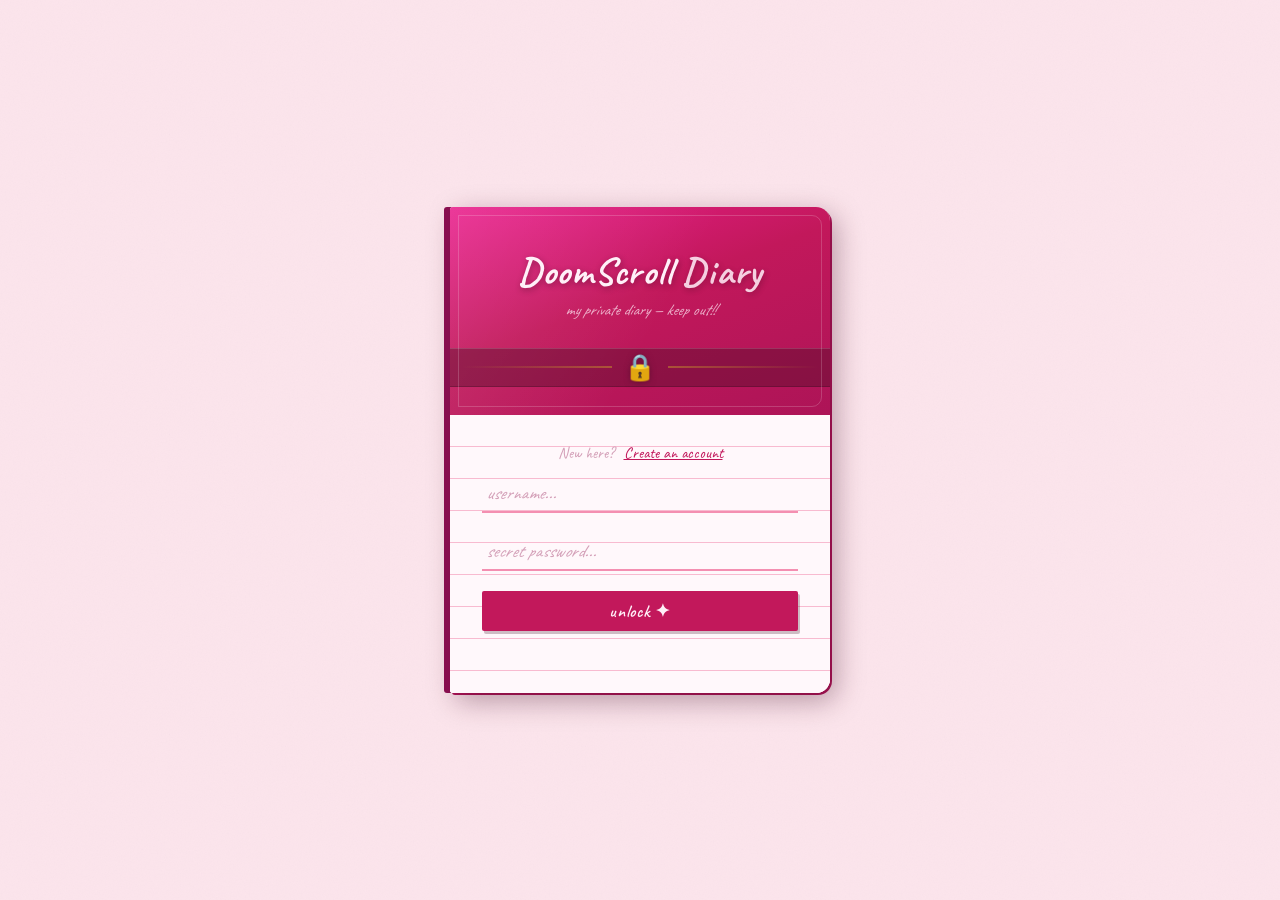
<file: frontend/html/index.html>
<!DOCTYPE html>
<html lang="en">
<head>
    <meta charset="UTF-8">
    <title>DoomScroll Diary</title>
    <link rel="stylesheet" href="../css/styles.css">
</head>
<body>

    <section id="login-section">
        <div class="login-card">

            <div class="diary-cover">
                <h1>DoomScroll <span style="opacity:0.85;">Diary</span></h1>
                <p class="subtitle">my private diary — keep out!!</p>
                <div class="diary-strap">
                    <span class="lock-icon">🔒</span>
                </div>
            </div>

            <div class="diary-pages">
                <!-- Toggle between login and register -->
                <div id="mode-toggle" style="text-align:center; margin-bottom:12px; font-family:'Caveat',cursive; font-size:1rem; color:#d4a0b8;">
                    <span id="toggle-text">New here?</span>
                    <a href="#" id="mode-link" style="color:#c2185b; margin-left:6px;">Create an account</a>
                </div>

                <form id="auth-form">
                    <!-- Register-only field -->
                    <input type="text" id="name-input" placeholder="full name..." style="display:none;" />
                    <input type="email" id="email-input" placeholder="email (optional)..." style="display:none;" />

                    <input type="text" id="username-input" placeholder="username..." required />
                    <input type="password" id="password-input" placeholder="secret password..." required />
                    <button type="submit" id="submit-btn">unlock ✦</button>
                </form>

                <p id="login-error" class="error-text"></p>
            </div>

        </div>
    </section>

    <script>
        const API = "/api";
        let isRegister = false;

        document.getElementById("mode-link").addEventListener("click", (e) => {
            e.preventDefault();
            isRegister = !isRegister;
            document.getElementById("name-input").style.display  = isRegister ? "block" : "none";
            document.getElementById("email-input").style.display = isRegister ? "block" : "none";
            document.getElementById("toggle-text").textContent   = isRegister ? "Already have an account?" : "New here?";
            document.getElementById("mode-link").textContent     = isRegister ? "Log in" : "Create an account";
            document.getElementById("submit-btn").textContent    = isRegister ? "sign up ✦" : "unlock ✦";
            document.getElementById("login-error").textContent   = "";
        });

        document.getElementById("auth-form").addEventListener("submit", async function(e) {
            e.preventDefault();

            const username = document.getElementById("username-input").value.trim();
            const password = document.getElementById("password-input").value.trim();
            const errorEl  = document.getElementById("login-error");
            if (!username || !password) return;

            const endpoint = isRegister ? `${API}/register` : `${API}/login`;
            const body     = isRegister
                ? {
                    username,
                    password,
                    name:  document.getElementById("name-input").value.trim() || username,
                    email: document.getElementById("email-input").value.trim() || undefined,
                  }
                : { username, password };

            try {
                const res  = await fetch(endpoint, {
                    method: "POST",
                    headers: { "Content-Type": "application/json" },
                    credentials: "include",          // send/receive the session cookie
                    body: JSON.stringify(body),
                });
                const data = await res.json();

                if (!res.ok) {
                    errorEl.textContent = data.error || "Something went wrong :(";
                    return;
                }

                // Store name for greeting in home.html
                sessionStorage.setItem("username", data.username);
                sessionStorage.setItem("name",     data.name);
                window.location.href = "/home";

            } catch (err) {
                errorEl.textContent = "Can't reach server — is backend.py running?";
            }
        });
    </script>

</body>
</html>
</file>
<file: frontend/css/styles.css>
/* === PALETTE ===
   body-bg:    #fce4ec  (light pink parchment)
   page:       #fff8fb  (cream-pink page)
   cover:      #c2185b  (deep diary pink)
   ink:        #3b0a1f  (dark wine ink)
   faded-ink:  #9c4f72
   ruled-line: #f8bbd0
   margin:     #f48fb1
   accent:     #c2185b
   gold:       #c8962a  (lock gold)
   error:      #b71c1c
*/
 
@import url('https://fonts.googleapis.com/css2?family=Caveat:wght@400;500;600;700&display=swap');
 
* {
    margin: 0;
    padding: 0;
    box-sizing: border-box;
}
 
body {
    font-family: 'Caveat', cursive;
    font-size: 1.15rem;
    background-color: #fce4ec;
    color: #3b0a1f;
    min-height: 100vh;
    background-image:
        url("data:image/svg+xml,%3Csvg xmlns='http://www.w3.org/2000/svg' width='300' height='300'%3E%3Cfilter id='n'%3E%3CfeTurbulence type='fractalNoise' baseFrequency='0.75' numOctaves='4' stitchTiles='stitch'/%3E%3CfeColorMatrix type='saturate' values='0'/%3E%3C/filter%3E%3Crect width='300' height='300' filter='url(%23n)' opacity='0.04'/%3E%3C/svg%3E");
}
 
.hidden { display: none !important; }
.accent { color: #c2185b; }
.error-text { color: #b71c1c; font-size: 1rem; margin-top: 8px; min-height: 1.4em; }
 
/* ── LOGIN — DIARY COVER ─────────────────────────────── */
#login-section {
    display: flex;
    align-items: center;
    justify-content: center;
    min-height: 100vh;
}
 
.login-card {
    width: 100%;
    max-width: 380px;
    border-radius: 3px 14px 14px 3px;
    overflow: hidden;
    box-shadow:
        -6px 0 0 #880e4f,
        6px 8px 28px rgba(59,10,31,0.35),
        2px 2px 0 #ad1457;
    position: relative;
}
 
.diary-cover {
    background: linear-gradient(160deg, #e91e8c 0%, #c2185b 45%, #ad1457 100%);
    padding: 40px 36px 28px;
    text-align: center;
    position: relative;
}
 
.diary-cover::before {
    content: '';
    position: absolute;
    inset: 0;
    background: linear-gradient(120deg, rgba(255,255,255,0.12) 0%, transparent 55%);
    pointer-events: none;
}
 
.diary-cover::after {
    content: '';
    position: absolute;
    inset: 8px;
    border: 1px solid rgba(255,255,255,0.18);
    border-radius: 0 10px 10px 0;
    pointer-events: none;
}
 
.diary-cover h1 {
    font-size: 2.4rem;
    font-weight: 700;
    color: #fff0f8;
    text-shadow: 1px 2px 6px rgba(59,10,31,0.4);
    letter-spacing: 0.02em;
    margin-bottom: 4px;
    position: relative;
}
 
.diary-cover .subtitle {
    color: rgba(255,240,248,0.7);
    font-size: 1rem;
    font-style: italic;
    margin-bottom: 28px;
    position: relative;
}
 
.diary-strap {
    position: relative;
    display: flex;
    align-items: center;
    justify-content: center;
    margin: 0 -36px;
    padding: 6px 0;
    background: rgba(59, 10, 31, 0.35);
    border-top: 1px solid rgba(255,255,255,0.15);
    border-bottom: 1px solid rgba(59,10,31,0.3);
}
 
.diary-strap::before,
.diary-strap::after {
    content: '';
    flex: 1;
    height: 2px;
    background: linear-gradient(to right, transparent, rgba(200,150,42,0.5));
    margin: 0 12px;
}
 
.diary-strap::after {
    background: linear-gradient(to left, transparent, rgba(200,150,42,0.5));
}
 
.lock-icon {
    font-size: 1.6rem;
    line-height: 1;
    filter: drop-shadow(0 1px 3px rgba(59,10,31,0.5));
}
 
.diary-pages {
    background-color: #fff8fb;
    padding: 28px 32px 32px;
    background-image: repeating-linear-gradient(
        #fff8fb,
        #fff8fb 31px,
        #f8bbd0 31px,
        #f8bbd0 32px
    );
}
 
.diary-pages form {
    display: flex;
    flex-direction: column;
    gap: 20px;
}
 
/* ── INPUTS ─────────────────────────────────────────── */
input[type="text"],
input[type="password"],
input[type="number"],
input[type="email"],
textarea {
    background: transparent;
    border: none;
    border-bottom: 2px solid #f48fb1;
    border-radius: 0;
    color: #3b0a1f;
    font-family: 'Caveat', cursive;
    font-size: 1.15rem;
    padding: 6px 4px;
    width: 100%;
    outline: none;
    transition: border-color 0.2s;
}
 
input::placeholder, textarea::placeholder {
    color: #d4a0b8;
    font-style: italic;
}
 
input:focus, textarea:focus {
    border-bottom-color: #c2185b;
}
 
textarea {
    resize: vertical;
    min-height: 110px;
    line-height: 2;
    border: 1px solid #f48fb1;
    border-radius: 2px;
    padding: 8px;
    background-image: repeating-linear-gradient(
        transparent,
        transparent 31px,
        #f8bbd0 31px,
        #f8bbd0 32px
    );
    background-attachment: local;
}
 
/* ── BUTTONS ────────────────────────────────────────── */
button {
    background-color: #c2185b;
    border: none;
    border-radius: 2px;
    color: #fff0f8;
    cursor: pointer;
    font-family: 'Caveat', cursive;
    font-size: 1.1rem;
    font-weight: 600;
    padding: 9px 24px;
    letter-spacing: 0.04em;
    transition: background-color 0.15s, transform 0.1s;
    box-shadow: 2px 3px 0 rgba(59, 10, 31, 0.25);
}
 
button:hover { background-color: #e91e8c; }
button:active { transform: translate(1px, 1px); box-shadow: 1px 1px 0 rgba(59,10,31,0.25); }
 
/* ── HEADER ─────────────────────────────────────────── */
header {
    background: linear-gradient(to bottom, #fce4ec, #fad4e4);
    border-bottom: 2px solid #f48fb1;
    display: flex;
    align-items: center;
    justify-content: space-between;
    padding: 14px 28px;
    position: sticky;
    top: 0;
    z-index: 100;
    box-shadow: 0 2px 8px rgba(59, 10, 31, 0.08);
}
 
.logo {
    font-size: 1.5rem;
    font-weight: 700;
}
 
nav { display: flex; gap: 6px; }
 
.nav-btn {
    background: transparent;
    border: 1px dashed #f48fb1;
    border-radius: 2px;
    color: #9c4f72;
    font-family: 'Caveat', cursive;
    font-size: 1rem;
    font-weight: 500;
    padding: 5px 16px;
    transition: all 0.15s;
}
 
.nav-btn:hover {
    background-color: #fce4ec;
    border-style: solid;
    color: #3b0a1f;
    box-shadow: none;
}
 
.nav-btn.active {
    background-color: #c2185b;
    border: 1px solid #c2185b;
    color: #fff0f8;
    font-weight: 600;
    box-shadow: 2px 2px 0 rgba(59, 10, 31, 0.2);
}
 
.nav-btn:active { transform: scale(0.97); }
 
#logout-btn {
    background: transparent;
    border: 1px dashed #f48fb1;
    color: #9c4f72;
    font-family: 'Caveat', cursive;
    font-size: 1rem;
    font-weight: 500;
    padding: 5px 16px;
    box-shadow: none;
    transition: all 0.15s;
}
 
#logout-btn:hover {
    background-color: #fce4ec;
    border-color: #b71c1c;
    border-style: solid;
    color: #b71c1c;
    box-shadow: none;
}
 
/* ── MAIN ────────────────────────────────────────────── */
main {
    max-width: 680px;
    margin: 36px auto;
    padding: 0 20px;
}
 
.view h2 {
    font-size: 1.9rem;
    font-weight: 700;
    margin-bottom: 20px;
    color: #3b0a1f;
    padding-bottom: 6px;
    border-image: linear-gradient(to right, #c2185b, #f48fb1 60%, transparent) 1;
    border-bottom: 2px solid;
}
 
/* ── CARD ────────────────────────────────────────────── */
.card {
    background-color: #fff8fb;
    border: 1px solid #f48fb1;
    border-radius: 1px;
    padding: 24px 24px 24px 56px;
    margin-bottom: 20px;
    position: relative;
    box-shadow: 3px 4px 12px rgba(59, 10, 31, 0.1), 1px 1px 0 #fad4e4;
    background-image:
        linear-gradient(to right, transparent 42px, #f48fb1 42px, #f48fb1 44px, transparent 44px),
        repeating-linear-gradient(
            #fff8fb,
            #fff8fb 31px,
            #f8bbd0 31px,
            #f8bbd0 32px
        );
}
 
.card:hover { box-shadow: 4px 5px 14px rgba(59, 10, 31, 0.14), 1px 1px 0 #fad4e4; }
 
.card h3 {
    margin-bottom: 14px;
    font-size: 1rem;
    font-weight: 600;
    color: #9c4f72;
    text-transform: uppercase;
    letter-spacing: 0.06em;
}
 
/* ── STREAK ──────────────────────────────────────────── */
.streak-card {
    text-align: center;
    padding: 40px 32px;
}
 
.streak-number {
    font-size: 6rem;
    font-weight: 700;
    color: #c2185b;
    line-height: 1;
    letter-spacing: -0.02em;
}
 
.streak-label {
    color: #9c4f72;
    font-size: 1.2rem;
    font-style: italic;
    margin-top: 4px;
}
 
/* ── GOALS ───────────────────────────────────────────── */
#goals-list {
    list-style: none;
    margin-bottom: 18px;
}
 
#goals-list li {
    display: flex;
    align-items: center;
    gap: 12px;
    padding: 8px 0;
    border-bottom: 1px solid #f8bbd0;
    font-size: 1.1rem;
}
 
#goals-list li:last-child { border-bottom: none; }
 
#goals-list li input[type="checkbox"] {
    accent-color: #c2185b;
    width: 16px;
    height: 16px;
    flex-shrink: 0;
    cursor: pointer;
}
 
#goals-list li.done { opacity: 0.55; }
#goals-list li.done span { text-decoration: line-through; color: #9c4f72; }
 
#goal-form { display: flex; gap: 10px; align-items: flex-end; }
#goal-form input { flex: 1; }
#goal-form button { flex-shrink: 0; }
 
/* ── SELECT ──────────────────────────────────────────── */
select {
    appearance: none;
    -webkit-appearance: none;
    background-color: transparent;
    background-image: url("data:image/svg+xml,%3Csvg xmlns='http://www.w3.org/2000/svg' width='12' height='8' viewBox='0 0 12 8'%3E%3Cpath d='M1 1l5 5 5-5' stroke='%23f48fb1' stroke-width='2' fill='none' stroke-linecap='round' stroke-linejoin='round'/%3E%3C/svg%3E");
    background-repeat: no-repeat;
    background-position: right 8px center;
    border: none;
    border-bottom: 2px solid #f48fb1;
    border-radius: 0;
    color: #3b0a1f;
    font-family: 'Caveat', cursive;
    font-size: 1.15rem;
    padding: 6px 28px 6px 4px;
    width: 100%;
    cursor: pointer;
    outline: none;
    transition: border-color 0.2s;
}
 
select:focus { border-bottom-color: #c2185b; }
select option { background-color: #fff8fb; color: #3b0a1f; font-family: sans-serif; font-size: 0.95rem; }
 
/* ── DELETE BUTTON ───────────────────────────────────── */
.btn-delete {
    background: transparent;
    border: 1px dashed #f8bbd0;
    border-radius: 2px;
    color: #d4a0b8;
    cursor: pointer;
    font-family: 'Caveat', cursive;
    font-size: 0.95rem;
    padding: 2px 10px;
    box-shadow: none;
    margin-left: auto;
    flex-shrink: 0;
    transition: all 0.15s;
    transform: none;
}
 
.btn-delete:hover {
    background-color: #fce4ec;
    border-color: #b71c1c;
    border-style: solid;
    color: #b71c1c;
    box-shadow: none;
    transform: none;
}
 
/* ── SCREEN TIME ─────────────────────────────────────── */
.log-form-row {
    display: flex;
    gap: 10px;
    margin-bottom: 14px;
    align-items: flex-end;
    flex-wrap: wrap;
}
 
.log-form-row select,
.log-form-row input { flex: 1; min-width: 140px; }
 
.log-time-row {
    display: flex;
    gap: 10px;
    margin-bottom: 14px;
    align-items: flex-end;
}
 
.log-time-row select { flex: 1; }
 
#log-form button { margin-top: 4px; }
 
.log-entry {
    background-color: #fff8fb;
    border: 1px solid #f48fb1;
    border-left: 4px solid #c2185b;
    border-radius: 1px;
    display: flex;
    justify-content: space-between;
    align-items: center;
    padding: 12px 14px 12px 16px;
    margin-bottom: 10px;
    box-shadow: 2px 3px 6px rgba(59, 10, 31, 0.07);
    transition: transform 0.15s;
}
 
.log-entry:hover { transform: translateX(3px); }
 
.log-entry .app-name { font-weight: 600; font-size: 1.1rem; flex: 1; }
.log-entry .minutes { color: #c2185b; font-size: 1rem; font-weight: 600; margin-right: 12px; }
.log-entry .log-time { color: #9c4f72; font-size: 0.9rem; font-style: italic; margin-right: 12px; }
 
/* ── SCREENTIME GRAPH ────────────────────────────────── */
.screentime-graph { margin-top: 4px; }
 
.graph-row {
    display: flex;
    align-items: center;
    gap: 12px;
    margin-bottom: 12px;
    font-size: 1rem;
}
 
.graph-label {
    width: 86px;
    flex-shrink: 0;
    font-weight: 600;
    color: #3b0a1f;
    white-space: nowrap;
    overflow: hidden;
    text-overflow: ellipsis;
}
 
.graph-track {
    flex: 1;
    height: 20px;
    background-color: #fce4ec;
    border: 1px solid #f8bbd0;
    border-radius: 2px;
    overflow: hidden;
}
 
.graph-fill {
    height: 100%;
    background: linear-gradient(to right, #c2185b, #e91e8c);
    border-radius: 2px;
    min-width: 4px;
}
 
.graph-value {
    width: 52px;
    flex-shrink: 0;
    font-size: 0.92rem;
    color: #9c4f72;
    font-style: italic;
    text-align: right;
}
 
.graph-total {
    border-top: 1px dashed #f48fb1;
    padding-top: 10px;
    margin-top: 4px;
    text-align: right;
    color: #c2185b;
    font-weight: 700;
    font-size: 1.05rem;
}
 
/* ── DIARY ENTRIES ───────────────────────────────────── */
#journal-form { display: flex; flex-direction: column; gap: 12px; }

.feeling-picker {
    border: 1px dashed #f48fb1;
    background-color: rgba(252, 228, 236, 0.55);
    display: grid;
    grid-template-columns: 1fr repeat(5, 44px);
    align-items: center;
    gap: 8px;
    padding: 10px 12px;
}

.feeling-picker p {
    color: #9c4f72;
    font-size: 1rem;
    font-style: italic;
}

.feeling-picker label {
    cursor: pointer;
    height: 44px;
    position: relative;
}

.feeling-picker input {
    position: absolute;
    opacity: 0;
    pointer-events: none;
}

.feeling-picker span {
    align-items: center;
    background-color: #fff8fb;
    border: 1px solid #f8bbd0;
    border-radius: 2px;
    display: flex;
    font-size: 1.45rem;
    height: 44px;
    justify-content: center;
    transition: border-color 0.15s, box-shadow 0.15s, transform 0.15s;
    width: 44px;
}

.feeling-picker label:hover span,
.feeling-picker input:focus + span {
    border-color: #c2185b;
    box-shadow: 2px 2px 0 rgba(59, 10, 31, 0.12);
}

.feeling-picker input:checked + span {
    background-color: #fce4ec;
    border-color: #c2185b;
    box-shadow: 2px 2px 0 rgba(194, 24, 91, 0.28);
    transform: translateY(-1px);
}

@media (max-width: 520px) {
    .feeling-picker {
        grid-template-columns: repeat(5, 44px);
        justify-content: space-between;
    }

    .feeling-picker p {
        grid-column: 1 / -1;
    }
}
 
.journal-entry {
    background-color: #fff8fb;
    border: 1px solid #f48fb1;
    border-radius: 1px;
    padding: 20px 20px 20px 52px;
    margin-bottom: 14px;
    position: relative;
    box-shadow: 3px 4px 10px rgba(59, 10, 31, 0.09);
    background-image:
        linear-gradient(to right, transparent 38px, #f48fb1 38px, #f48fb1 40px, transparent 40px),
        repeating-linear-gradient(
            #fff8fb,
            #fff8fb 31px,
            #f8bbd0 31px,
            #f8bbd0 32px
        );
}
 
.journal-entry:hover { box-shadow: 4px 5px 12px rgba(59, 10, 31, 0.13); }
 
.journal-entry .entry-text {
    font-size: 1.1rem;
    line-height: 2;
    margin-bottom: 10px;
    color: #3b0a1f;
}

.entry-feeling {
    align-items: center;
    border-top: 1px dashed #f8bbd0;
    display: flex;
    gap: 8px;
    margin-top: 8px;
    padding-top: 8px;
}

.entry-feeling-label {
    color: #9c4f72;
    font-size: 0.95rem;
    font-style: italic;
}

.entry-feeling-emoji {
    font-size: 1.4rem;
    line-height: 1;
}
 
.entry-meta {
    display: flex;
    align-items: center;
    justify-content: space-between;
    margin-top: 8px;
}
 
.journal-entry .entry-date {
    color: #9c4f72;
    font-size: 0.95rem;
    font-style: italic;
}
 
/* ── TRENDS ──────────────────────────────────────────── */
.trend-stats {
    display: grid;
    grid-template-columns: repeat(2, 1fr);
    gap: 14px;
    margin-bottom: 20px;
}
 
.trend-stat-card {
    background-color: #fff8fb;
    border: 1px solid #f48fb1;
    border-radius: 1px;
    padding: 18px 16px 14px;
    text-align: center;
    box-shadow: 3px 4px 10px rgba(59, 10, 31, 0.09);
}
 
.trend-stat-value {
    font-size: 1.5rem;
    font-weight: 700;
    color: #c2185b;
    line-height: 1.2;
    margin-bottom: 4px;
}
 
.trend-stat-label {
    font-size: 0.9rem;
    color: #9c4f72;
    font-style: italic;
}
 
.bar-chart {
    display: flex;
    align-items: flex-end;
    gap: 10px;
    height: 160px;
    padding-bottom: 4px;
}
 
.bar-col {
    flex: 1;
    display: flex;
    flex-direction: column;
    align-items: center;
    height: 100%;
}
 
.bar-wrap {
    flex: 1;
    width: 100%;
    display: flex;
    align-items: flex-end;
}
 
.bar-fill {
    width: 100%;
    min-height: 3px;
    background: linear-gradient(to top, #c2185b, #e91e8c);
    border-radius: 2px 2px 0 0;
    transition: height 0.3s ease;
}
 
.bar-label {
    font-size: 0.78rem;
    color: #9c4f72;
    margin-top: 5px;
    text-align: center;
    white-space: nowrap;
}
 
.bar-value {
    font-size: 0.75rem;
    color: #c2185b;
    font-weight: 600;
    min-height: 1.1em;
    text-align: center;
}
</file>
